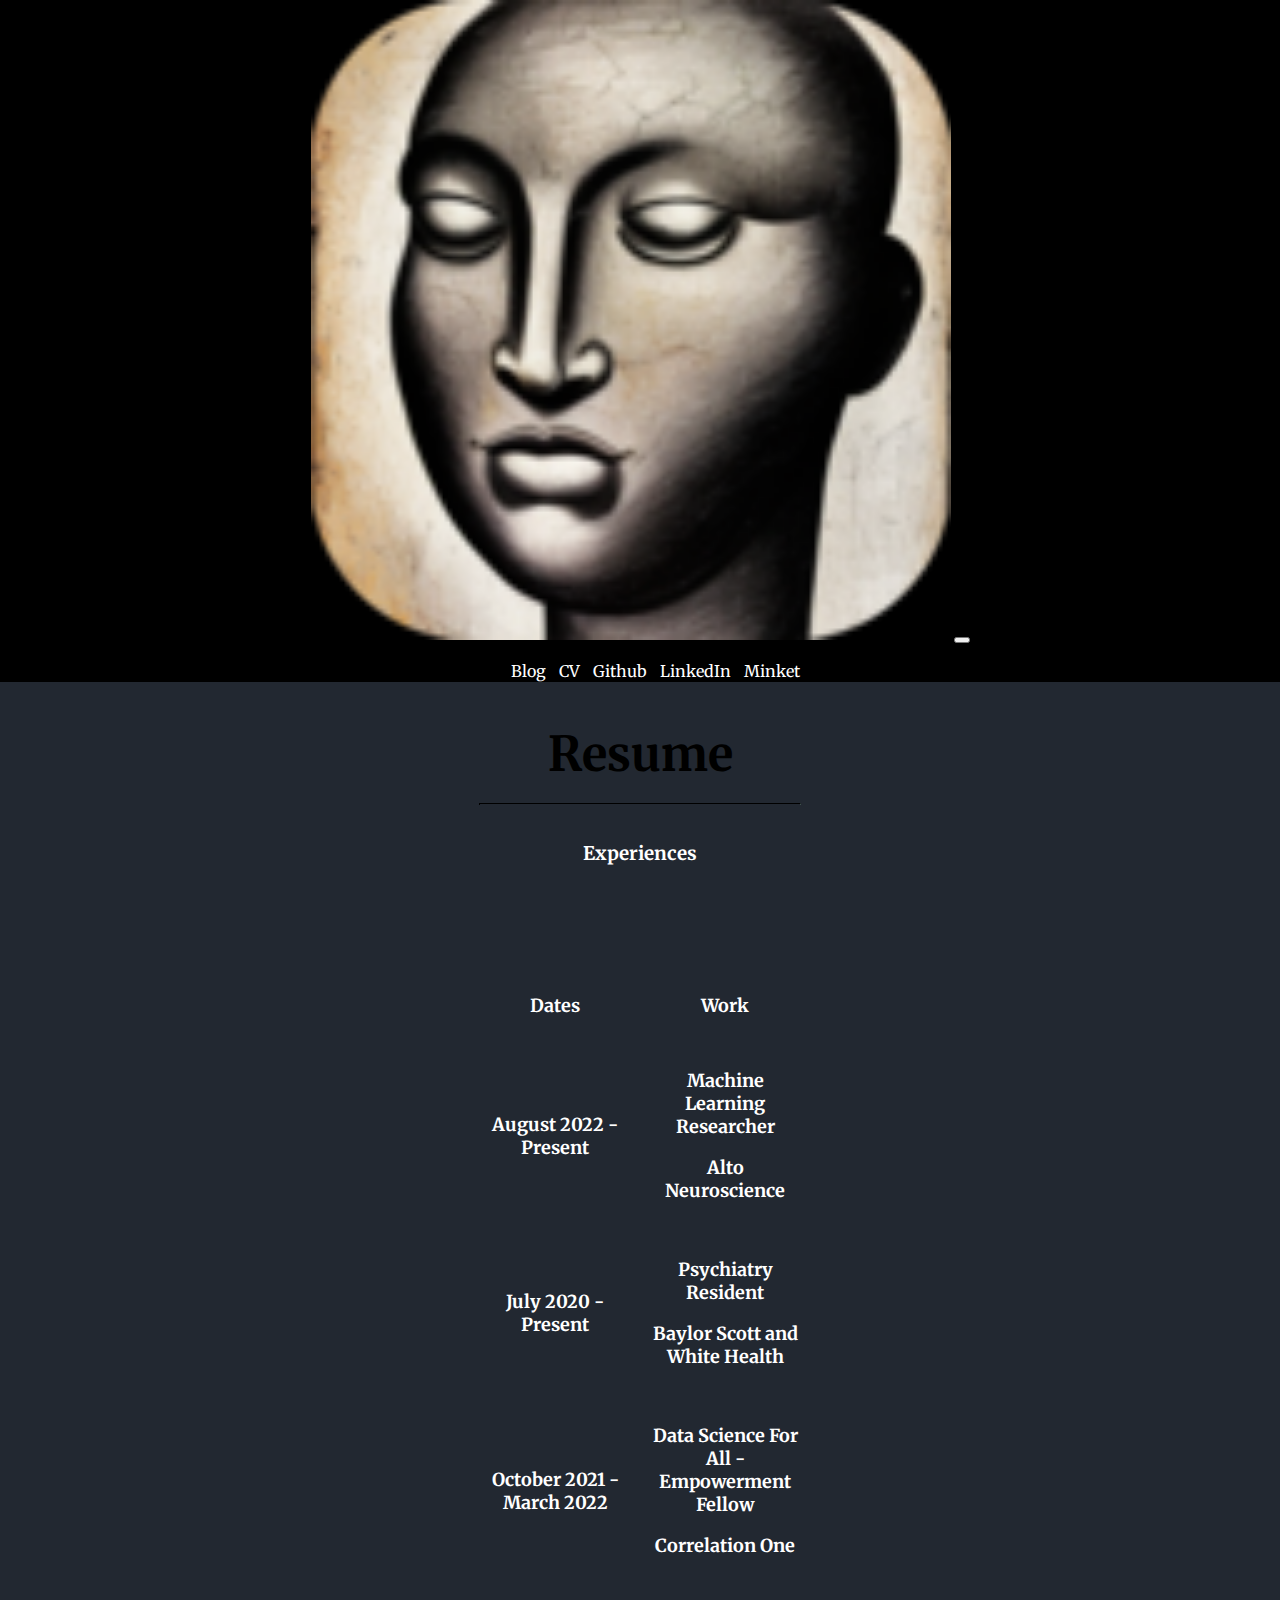
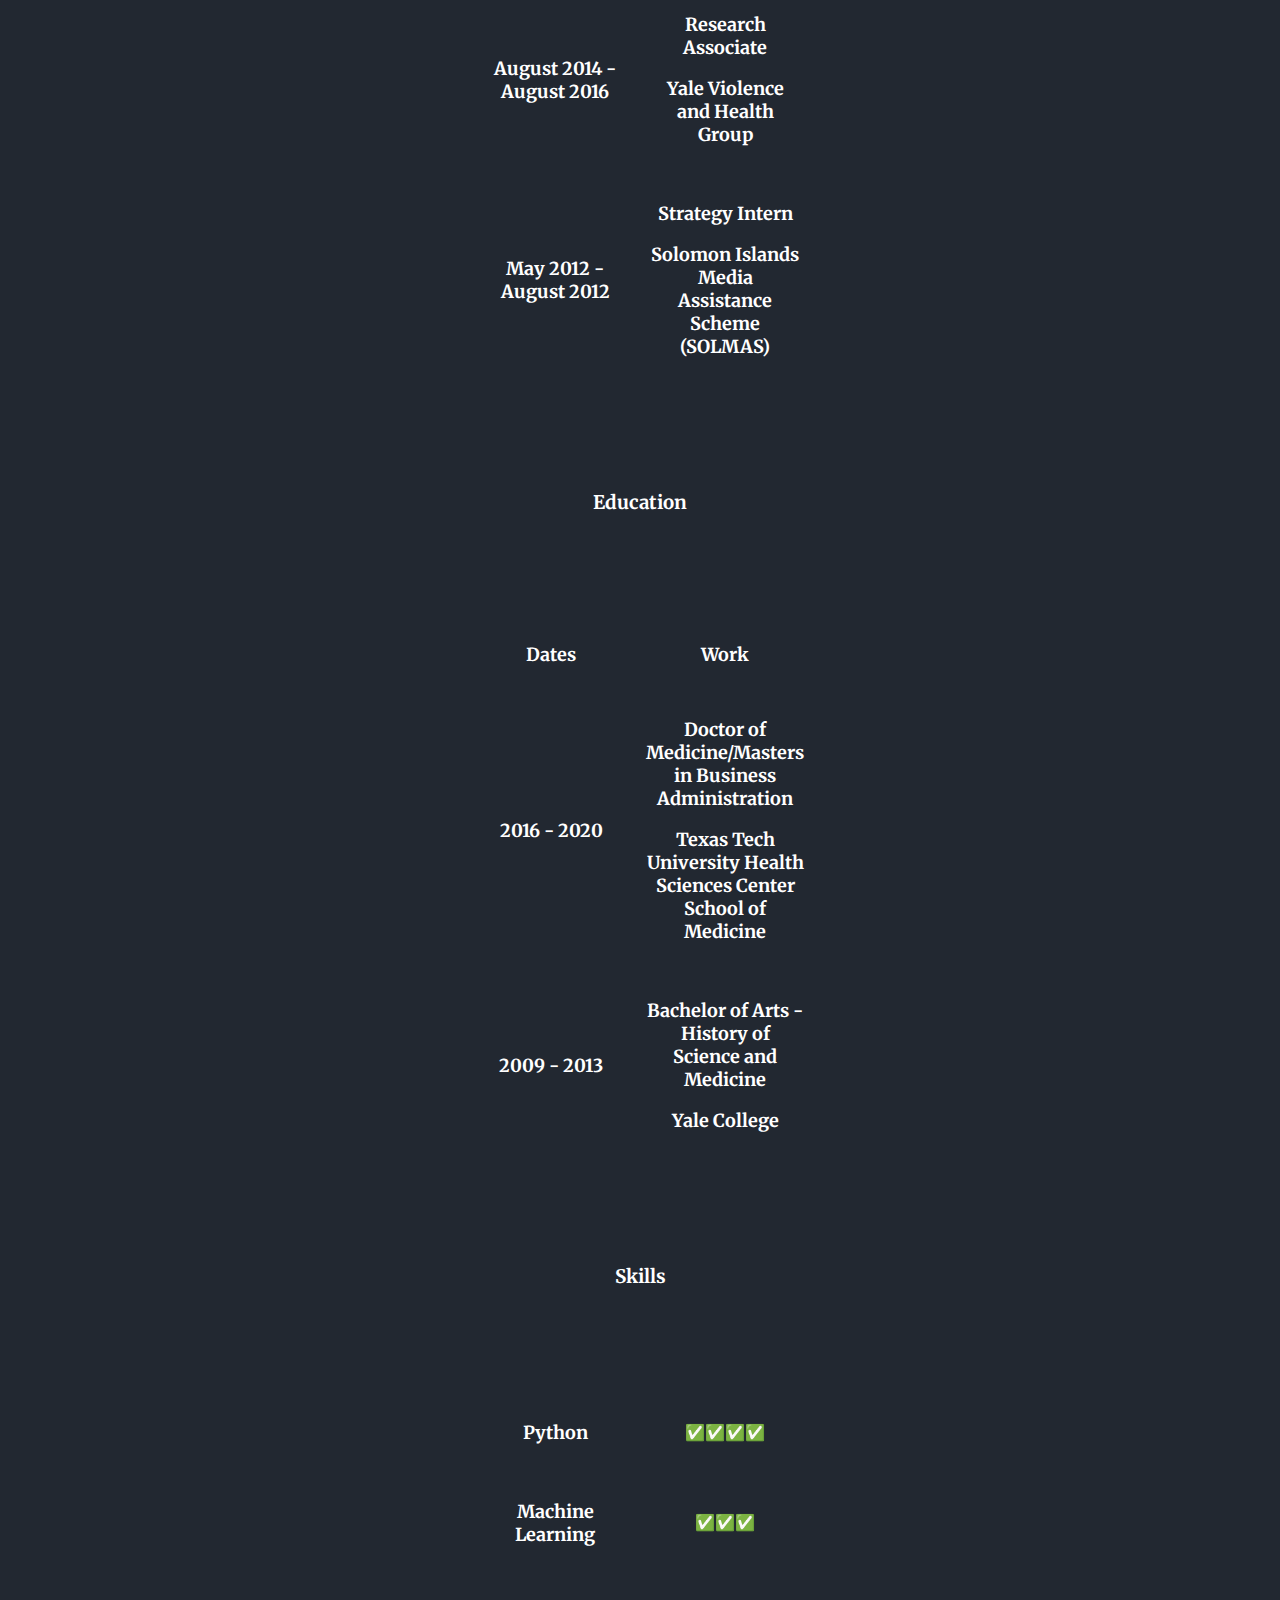
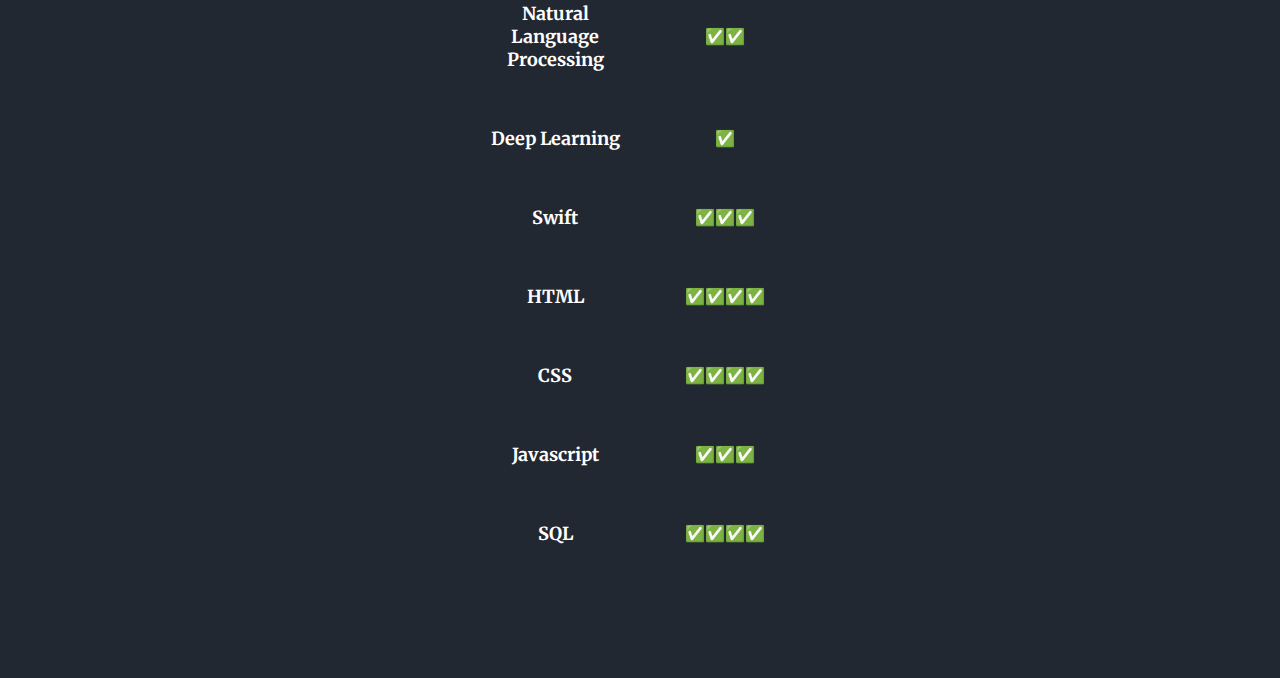
<file: cv.html>
<!DOCTYPE html>
<html lang="en">
  <head>
    <meta charset="UTF-8">
    <title>Morkeh's CV</title>
	<link href="https://cdn.jsdelivr.net/npm/bootstrap@5.3.0-alpha1/dist/css/bootstrap.min.css" rel="stylesheet" integrity="sha384-GLhlTQ8iRABdZLl6O3oVMWSktQOp6b7In1Zl3/Jr59b6EGGoI1aFkw7cmDA6j6gD" crossorigin="anonymous">

	<link rel="stylesheet" href="css/styles.css" type="text/css"/>
	<link rel="icon" href="favicon.ico">
	<link rel="preconnect" href="https://fonts.googleapis.com">
	<link rel="preconnect" href="https://fonts.gstatic.com" crossorigin>
	<link href="https://fonts.googleapis.com/css2?family=Alegreya+Sans&family=Merriweather&family=Montserrat&display=swap" rel="stylesheet">

<!-- Navigation Bar -->
<nav class="navbar navbar-expand-lg navbar-dark shadow-5-strong" style="background-color: black">
  <div class="container-fluid">
    <a class="navbar-brand" href="index.html"><img class="mini-pic" src="images/9hy4vb3sAzm5xzlspwjljvyy4Afggxxz9ntdcqxvt6475bfyybm2llzfcg9llcrpm0l0dv45n0287tmpAjw1As53zA6jg3k95b3s4t5l5y7x4w784ttAw3st116pxzr0xb5lydmywzv3mb0dl7Aykzy43g17zchcjvr6h9cfb4f3pAhyxrd1.png" alt="morkeh profile picture"></a>
    <button class="navbar-toggler" type="button" data-bs-toggle="collapse" data-bs-target="#navbarNav" aria-controls="navbarNav" aria-expanded="false" aria-label="Toggle navigation">
      <span class="navbar-toggler-icon"></span>
    </button>
    <div class="collapse navbar-collapse justify-content-end" id="navbarNav">
      <ul class="navbar-nav">
        <li class="nav-item">
          <a class="nav-link" href="mind_market.html">Blog</a>
        </li>
        <li class="nav-item">
          <a class="nav-link" href="cv.html">CV</a>
        </li>
				<li class="nav-item">
					<a class="nav-link" href="https://github.com/mblaytofey">Github</a>
				</li>
				<li class="nav-item">
					<a class="nav-link" href="https://www.linkedin.com/in/morkehb">LinkedIn</a>
				</li>
				<li class="nav-item">
					<a class="nav-link" href="https://minket.substack.com">Minket</a>
				</li>
      </ul>
    </div>
  </div>
</nav>
  </head>

  <body>

    <h1 id="custom-h1">Resume</h1>
   	<br>
	<hr>
	<br>

	<h3>Experiences</h3>


        <table cellspacing = 10>
          <thead>
            <tr>
              <th><h3 id="custom-h3">Dates</h3></th>
              <th><h3 id="custom-h3">Work</h3></th>
            </tr>
          </thead>
          <tbody>
            <tr>
              <td><h3 id="custom-h3">August 2022 - Present</h3></td>
              <td><h3 id="custom-h3">Machine Learning Researcher</h3><h3 id="custom-h3">Alto Neuroscience</h3></td>
            </tr>
			 <tr>
              <td><h3 id="custom-h3">July 2020 - Present</h3></td>
              <td><h3 id="custom-h3">Psychiatry Resident</h3><h3 id="custom-h3">Baylor Scott and White Health</h3></td>
		  	</tr>
            <tr>
              <td><h3 id="custom-h3">October 2021 - March 2022</h3></td>
              <td><h3 id="custom-h3">Data Science For All - Empowerment Fellow</h3><h3 id="custom-h3">Correlation One</h3></td>
            </tr>
<!--             <tr>
              <td><h4>March 2015 - March 2016</h4></td>
              <td><h4>Research Assistant, UT Austin Adolescent Development Research Group</h4></td>
            </tr> -->
            <tr>
              <td><h3 id="custom-h3">August 2014 - August 2016</h3></td>
              <td><h3 id="custom-h3">Research Associate</h3><h3 id="custom-h3">Yale Violence and Health Group</h3></td>
            </tr>
            <tr>
              <td><h3 id="custom-h3">May 2012 - August 2012</h3></td>
              <td><h3 id="custom-h3">Strategy Intern</h3><h3 id="custom-h3">Solomon Islands Media Assistance Scheme (SOLMAS)</h3></td>
            </tr>
          </tbody>
		</table>


	  <h3>Education</h3>



	  <table cellspacing = 10>
	  	<thead>
            <tr>
              <th><h3 id="custom-h3">Dates</h3></th>
              <th><h3 id="custom-h3">Work</h3></th>
            </tr>
          </thead>
          <tbody>
            <tr>
              <td><h3 id="custom-h3">2016 - 2020</h3></td>
              <td><h3 id="custom-h3">Doctor of Medicine/Masters in Business Administration</h3><h3 id="custom-h3">Texas Tech University Health Sciences Center School of Medicine</h3></td>
            </tr>
            <tr>
              <td><h3 id="custom-h3">2009 - 2013</h3></td>
              <td><h3 id="custom-h3">Bachelor of Arts - History of Science and Medicine</h3><h3 id="custom-h3">Yale College</h3></td>
            </tr>
          </tbody>
	  </table>



	  <h3>Skills</h3>


          <table cellspacing = 10>
            <tbody>
              <tr>
                <td><h3 id="custom-h3">Python</h3></td>
                <td>✅✅✅✅</td>
              </tr>
              <tr>
                <td><h3 id="custom-h3">Machine Learning</h3></td>
                <td>✅✅✅</td>
              </tr>
              <tr>
                <td><h3 id="custom-h3">Natural Language Processing</h3></td>
                <td>✅✅</td>
              </tr>
              <tr>
                <td><h3 id="custom-h3">Deep Learning</h3></td>
                <td>✅</td>
              </tr>
              <tr>
                <td><h3 id="custom-h3">Swift</h3></td>
                <td>✅✅✅</td>
              </tr>
            <tr>
              <td><h3 id="custom-h3">HTML</h3></td>
              <td>✅✅✅✅</td>
            </tr>
            <tr>
              <td><h3 id="custom-h3">CSS</h3></td>
              <td>✅✅✅✅</td>
            </tr>
            <tr>
              <td><h3 id="custom-h3">Javascript</h3></td>
              <td>✅✅✅</td>
            </tr>
            <tr>
              <td><h3 id="custom-h3">SQL</h3></td>
              <td>✅✅✅✅</td>
            </tr>
          </tbody>
          </table>
		 <script src="https://cdn.jsdelivr.net/npm/bootstrap@5.3.0-alpha1/dist/js/bootstrap.bundle.min.js" integrity="sha384-w76AqPfDkMBDXo30jS1Sgez6pr3x5MlQ1ZAGC+nuZB+EYdgRZgiwxhTBTkF7CXvN" crossorigin="anonymous"></script>
  </body>
</html>
</file>
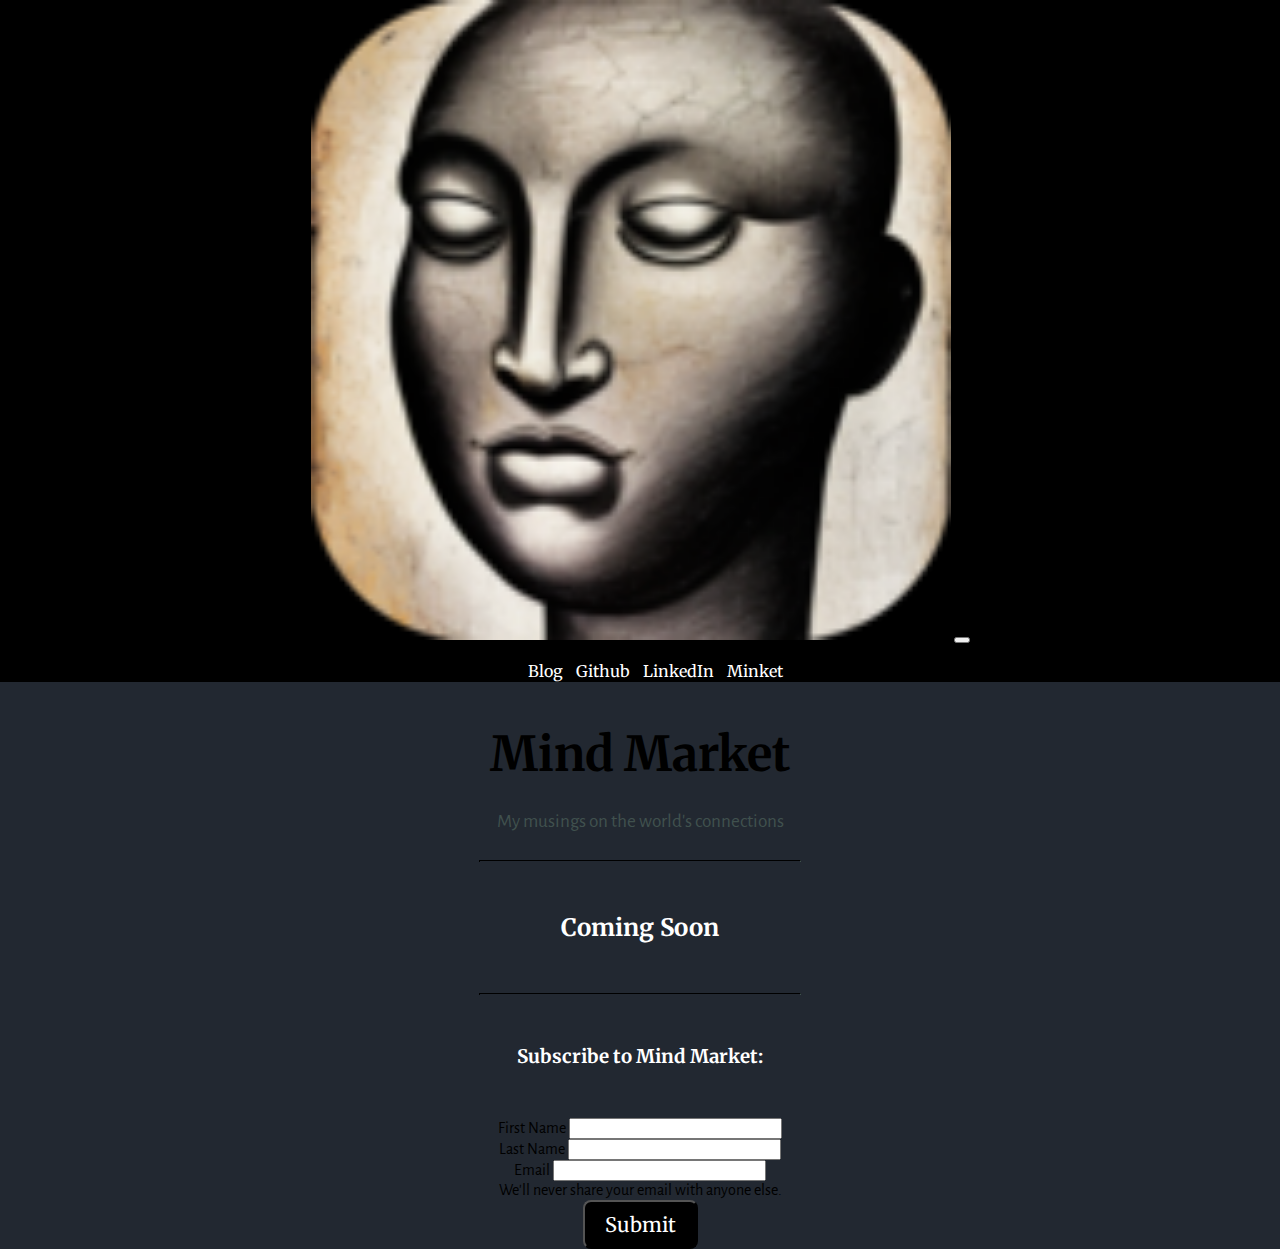
<file: mind_market.html>
<!DOCTYPE html>
<html lang="en">
  <head>
    <meta charset="UTF-8">
    <title>Mind Market</title>
			 <link href="https://cdn.jsdelivr.net/npm/bootstrap@5.3.0-alpha1/dist/css/bootstrap.min.css" rel="stylesheet" integrity="sha384-GLhlTQ8iRABdZLl6O3oVMWSktQOp6b7In1Zl3/Jr59b6EGGoI1aFkw7cmDA6j6gD" crossorigin="anonymous">

	<link rel="stylesheet" href="css/styles.css" type="text/css"/>
	<link rel="icon" href="favicon.ico">
	<link rel="preconnect" href="https://fonts.googleapis.com">
<link rel="preconnect" href="https://fonts.gstatic.com" crossorigin>
<link href="https://fonts.googleapis.com/css2?family=Alegreya+Sans&family=Merriweather&family=Montserrat&display=swap" rel="stylesheet">

<!-- Navigation Bar -->
<nav class="navbar navbar-expand-lg navbar-dark shadow-5-strong" style="background-color: black">
  <div class="container-fluid">
    <a class="navbar-brand" href="index.html"><img class="mini-pic" src="images/9hy4vb3sAzm5xzlspwjljvyy4Afggxxz9ntdcqxvt6475bfyybm2llzfcg9llcrpm0l0dv45n0287tmpAjw1As53zA6jg3k95b3s4t5l5y7x4w784ttAw3st116pxzr0xb5lydmywzv3mb0dl7Aykzy43g17zchcjvr6h9cfb4f3pAhyxrd1.png" alt="morkeh profile picture"></a>
    <button class="navbar-toggler" type="button" data-bs-toggle="collapse" data-bs-target="#navbarNav" aria-controls="navbarNav" aria-expanded="false" aria-label="Toggle navigation">
      <span class="navbar-toggler-icon"></span>
    </button>
    <div class="collapse navbar-collapse justify-content-end" id="navbarNav">
      <ul class="navbar-nav">
        <li class="nav-item">
          <a class="nav-link" href="mind_market.html">Blog</a>
        </li>
        <!-- <li class="nav-item">
          <a class="nav-link" href="cv.html">CV</a>
        </li> -->
				<li class="nav-item">
					<a class="nav-link" href="https://github.com/mblaytofey">Github</a>
				</li>
				<li class="nav-item">
					<a class="nav-link" href="https://www.linkedin.com/in/morkehb">LinkedIn</a>
				</li>
				<li class="nav-item">
					<a class="nav-link" href="https://minket.substack.com">Minket</a>
				</li>
      </ul>
    </div>
  </div>
</nav>

  </head>

  <body>
    <center>
    	<h1 id="custom-h1">Mind Market</h1>
    	<p>My musings on the world's connections</p>

    <hr>

	<h2 id="blog-space">Coming Soon</h2></li>

    <hr>
    <h3 id="blog-space">Subscribe to Mind Market:</h3>
	<form class="form-control" action="mailto:minketapp@gmail.com" method="post" enctype="text/plain">
	  <div class="mb-3">
	    <label for="InputFirstName" class="form-label">First Name</label>
	    <input type="first" class="form-control" id="InputFirstName" aria-describedby="firstHelp" required>
	  </div>
	  <div class="mb-3">
	    <label for="InputLastName" class="form-label">Last Name</label>
	    <input type="last" class="form-control" id="InputLastName" required>
	  </div>
	    <div class="mb-3">
	    <label for="InputEmail" class="form-label">Email</label>
	    <input type="email" class="form-control" id="InputEmail" required>
		<div id="emailHelp" class="form-text">We'll never share your email with anyone else.</div>
	</div>
	  <button type="submit" class="btn btn-primary">Submit</button>
	</form>

</center>
<script src="https://cdn.jsdelivr.net/npm/bootstrap@5.3.0-alpha1/dist/js/bootstrap.bundle.min.js" integrity="sha384-w76AqPfDkMBDXo30jS1Sgez6pr3x5MlQ1ZAGC+nuZB+EYdgRZgiwxhTBTkF7CXvN" crossorigin="anonymous"></script>
  </body>
</html>
</file>
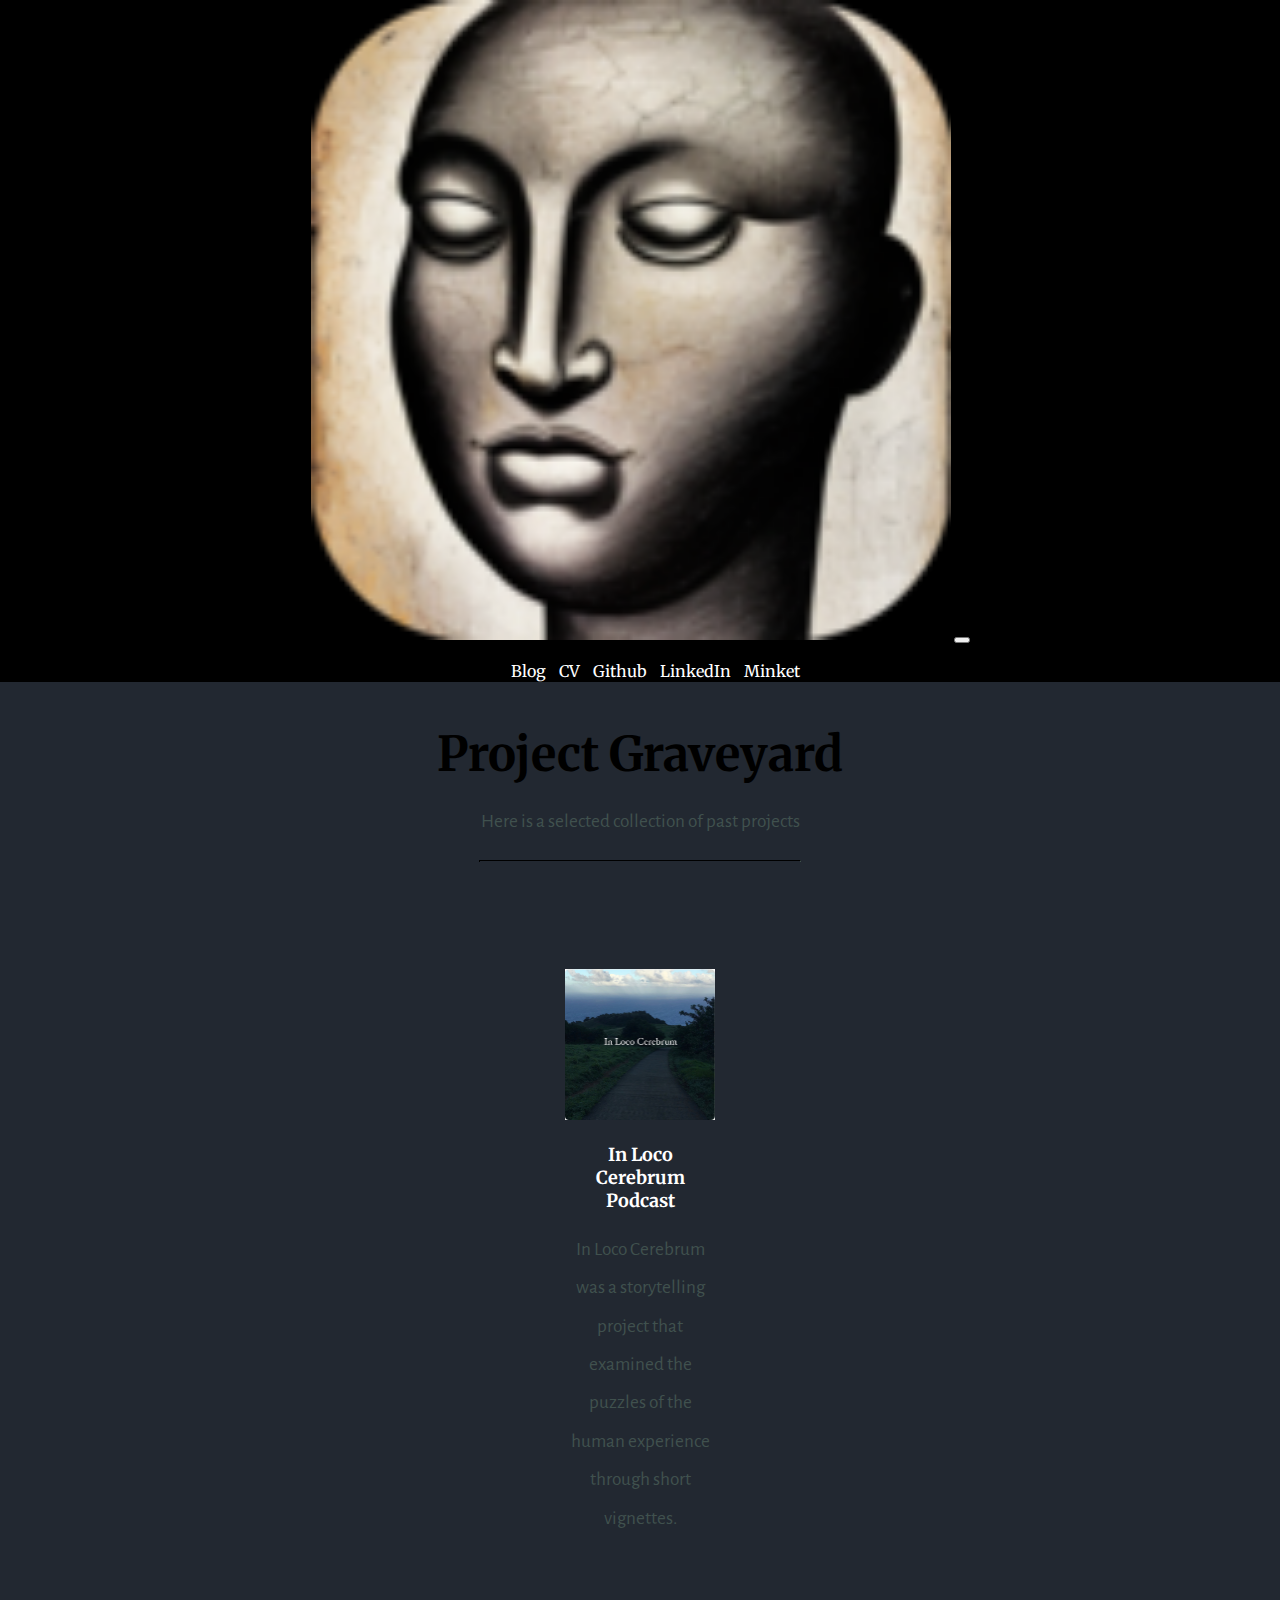
<file: project_graveyard.html>
<!DOCTYPE html>
<html lang="en">
  <head>
    <meta charset="UTF-8">
    <title>Project Graveyard</title>
			 <link href="https://cdn.jsdelivr.net/npm/bootstrap@5.3.0-alpha1/dist/css/bootstrap.min.css" rel="stylesheet" integrity="sha384-GLhlTQ8iRABdZLl6O3oVMWSktQOp6b7In1Zl3/Jr59b6EGGoI1aFkw7cmDA6j6gD" crossorigin="anonymous">

	<link rel="stylesheet" href="css/styles.css" type="text/css"/>
	<link rel="icon" href="favicon.ico">
	<link rel="preconnect" href="https://fonts.googleapis.com">
<link rel="preconnect" href="https://fonts.gstatic.com" crossorigin>
<link href="https://fonts.googleapis.com/css2?family=Alegreya+Sans&family=Merriweather&family=Montserrat&display=swap" rel="stylesheet">

<!-- Navigation Bar -->
<nav class="navbar navbar-expand-lg navbar-dark shadow-5-strong" style="background-color: black">
  <div class="container-fluid">
    <a class="navbar-brand" href="index.html"><img class="mini-pic" src="images/9hy4vb3sAzm5xzlspwjljvyy4Afggxxz9ntdcqxvt6475bfyybm2llzfcg9llcrpm0l0dv45n0287tmpAjw1As53zA6jg3k95b3s4t5l5y7x4w784ttAw3st116pxzr0xb5lydmywzv3mb0dl7Aykzy43g17zchcjvr6h9cfb4f3pAhyxrd1.png" alt="morkeh profile picture"></a>
    <button class="navbar-toggler" type="button" data-bs-toggle="collapse" data-bs-target="#navbarNav" aria-controls="navbarNav" aria-expanded="false" aria-label="Toggle navigation">
      <span class="navbar-toggler-icon"></span>
    </button>
    <div class="collapse navbar-collapse justify-content-end" id="navbarNav">
      <ul class="navbar-nav">
        <li class="nav-item">
          <a class="nav-link" href="mind_market.html">Blog</a>
        </li>
        <li class="nav-item">
          <a class="nav-link" href="cv.html">CV</a>
        </li>
				<li class="nav-item">
					<a class="nav-link" href="https://github.com/mblaytofey">Github</a>
				</li>
				<li class="nav-item">
					<a class="nav-link" href="https://www.linkedin.com/in/morkehb">LinkedIn</a>
				</li>
				<li class="nav-item">
					<a class="nav-link" href="https://minket.substack.com">Minket</a>
				</li>
      </ul>
    </div>
  </div>
</nav>

  </head>

  <body>
    <center>
    	<h1 id="custom-h1">Project Graveyard</h1>
    	<p>Here is a selected collection of past projects</p>
    </center>
    <hr>
		<table class = "projects">
		<tr>
			<td><img id="grave-pic" src="images/IMG_0302.jpeg" alt="In Loco Cerebrum"><h3 id="custom-h3"><a href="https://apps.apple.com/us/app/minket/id1596218411">In Loco Cerebrum Podcast</a></h3><p>In Loco Cerebrum was a storytelling project that examined the puzzles of the human experience through short vignettes.</p></td>
		</tr>
	</table>
   <script src="https://cdn.jsdelivr.net/npm/bootstrap@5.3.0-alpha1/dist/js/bootstrap.bundle.min.js" integrity="sha384-w76AqPfDkMBDXo30jS1Sgez6pr3x5MlQ1ZAGC+nuZB+EYdgRZgiwxhTBTkF7CXvN" crossorigin="anonymous"></script>
  </body>

</html>
</file>
<file: css/styles.css>
/*Main Sections */


body{
	background-color: #222831;
	margin: 0;
	height: 100%;
	text-align: center;
	font-family: 'Alegreya Sans', serif;
	font-size: 100%;

}


/* Headings */

#custom-h1{
	font-size: 3rem;
	margin: 2.6rem auto 0 auto;
	font-family: 'Merriweather';
	color: black;
}

#custom-h2{
	font-family: 'Merriweather';
	font-weight: bold;
	color: black;
}

#custom-h3{
	font-family: 'Merriweather';
	font-weight: bold;
	color: white;
	font-size: large;
}

#custom-hr{
		height: 1px;
		width:25%;
		border-color: #EAF9F5;
		border-bottom: none;
}

h1{
	font-size: 3rem;
	margin: 2.6rem auto 0 auto;
	font-family: 'Merriweather';
	color: black;
}

h2 {
	font-family: 'Merriweather';
	font-weight: bold;
	color: black;
}

h3 {
	font-family: 'Merriweather';
	font-weight: bold;
	color: white;
}

hr {
	  height: 1px;
		width:25%;
		border-color: #40514E;
		border-bottom: none;
		margin: auto;
}

#hr-main{

		height: 1px;
		width:25%;
		border-color: #EAF9F5;
		border-bottom: none;
}

/* Text */

p {
	font-size: larger;
	line-height: 2;
	color: #40514E;
}


a:link {
  color: white;
  font-family: Merriweather;
  text-decoration: none;
}

a:hover {
	color: #40514E;
}

/*Containers*/

.top-container{

	margin: 200px auto 200px auto;
	display: table;

}

.middle-container{
	clear:left;
	margin: 300px auto auto auto;

}

.bottom-container{

	background-color: black;
	padding: 50px 0 20px

}

/*Specific Sections*/

#skill-row {
	width: 50%;
	margin: 100px auto 100px auto;
	text-align: left;
	line-height: 2;

}

.psych{
	width: 25%;
	float: left;
	margin-right: 30px;
}

.neurons{
	width: 25%;
	float: right;
	margin-left: 30px;
}

.robot {
	width: 25%;
	float: left;
	margin-right: 30px;
}

.studio {
	width: 25%;
	float: right;
	margin-left: 30px;
}

#hobby-space {
	margin: 50px auto 50px auto;
	font-family: 'Merriweather';
	font-weight: bold;
	color: black;
}

#blog-space {
	margin: 50px auto 50px auto;
	font-family: 'Merriweather';
	font-weight: bold;
	color: white;
}

.contact-me {
	margin: 50px auto 50px auto;
}

.profile-pic {
	width: 50%;
	float: left;
	margin-right: 30px;

}

#table-pic {
	width: 75%;

}

#grave-pic {
	width: 100%;

}

.mini-pic {
	width: 50%;
	padding: 0;
  	margin: 0;
  	box-sizing: border-box;
}

#profile{
	margin: 200px auto 200px auto;
}


#left-pads {
	font-family: 'Merriweather';
	font-weight: bold;
	vertical-align: middle;
	color: white;
}

#contact-message{
	width: 40%;
	margin: 40px auto 60px;
	color: #40514E;

}



/*Table*/

table {
  margin-top: 100px;
  margin-bottom: 100px;
  margin-left: auto;
  margin-right: auto;
}

td {
     width: 150px;
     text-align: center;
     /*border: 1px solid black;*/
     padding: 5px;
}

#projects {
	margin-top: 100px;
  margin-bottom: 100px;
  margin-left: auto;
  margin-right: auto;
}

/* Button */

.btn {
  background: black /*#11cdd48*/;
  background-image: -webkit-linear-gradient(top, #11cdd4, #1199e);
  background-image: -moz-linear-gradient(top, #11cdd4, #1199e);
  background-image: -ms-linear-gradient(top, #11cdd4, #1199e);
  background-image: -o-linear-gradient(top, #11cdd4, #1199e);
  background-image: linear-gradient(to bottom, #11cdd4, #1199e);
  -webkit-border-radius: 8;
  -moz-border-radius: 8;
  border-radius: 8px;
  font-family: Merriweather;
  color: #ffffff;
  font-size: 20px;
  padding: 10px 20px 10px 20px;
  text-decoration: none;
}

.btn:hover {
  background: #30e3cb;
  background-image: -webkit-linear-gradient(top, #30e3cb, #2bc4ad);
  background-image: -moz-linear-gradient(top, #30e3cb, #2bc4ad);
  background-image: -ms-linear-gradient(top, #30e3cb, #2bc4ad);
  background-image: -o-linear-gradient(top, #30e3cb, #2bc4ad);
  background-image: linear-gradient(to bottom, #30e3cb, #2bc4ad);
  text-decoration: none;
}

/*FORM*/
form {
	width: 20%
}

.form-control{
	/*background-color: #222831;*/
	width: 40%
}

/*NAV BAR*/

.navbar-nav li{
  margin-right: 10px;
  display: inline-block;


}

/*	margin-bottom: 0 !important;
	border: 0 !important;
  	padding-top: 0px !important;
	display: flex !important;
  	list-style-type: none !important;
  	justify-content: space-between !important;
}*/
</file>
